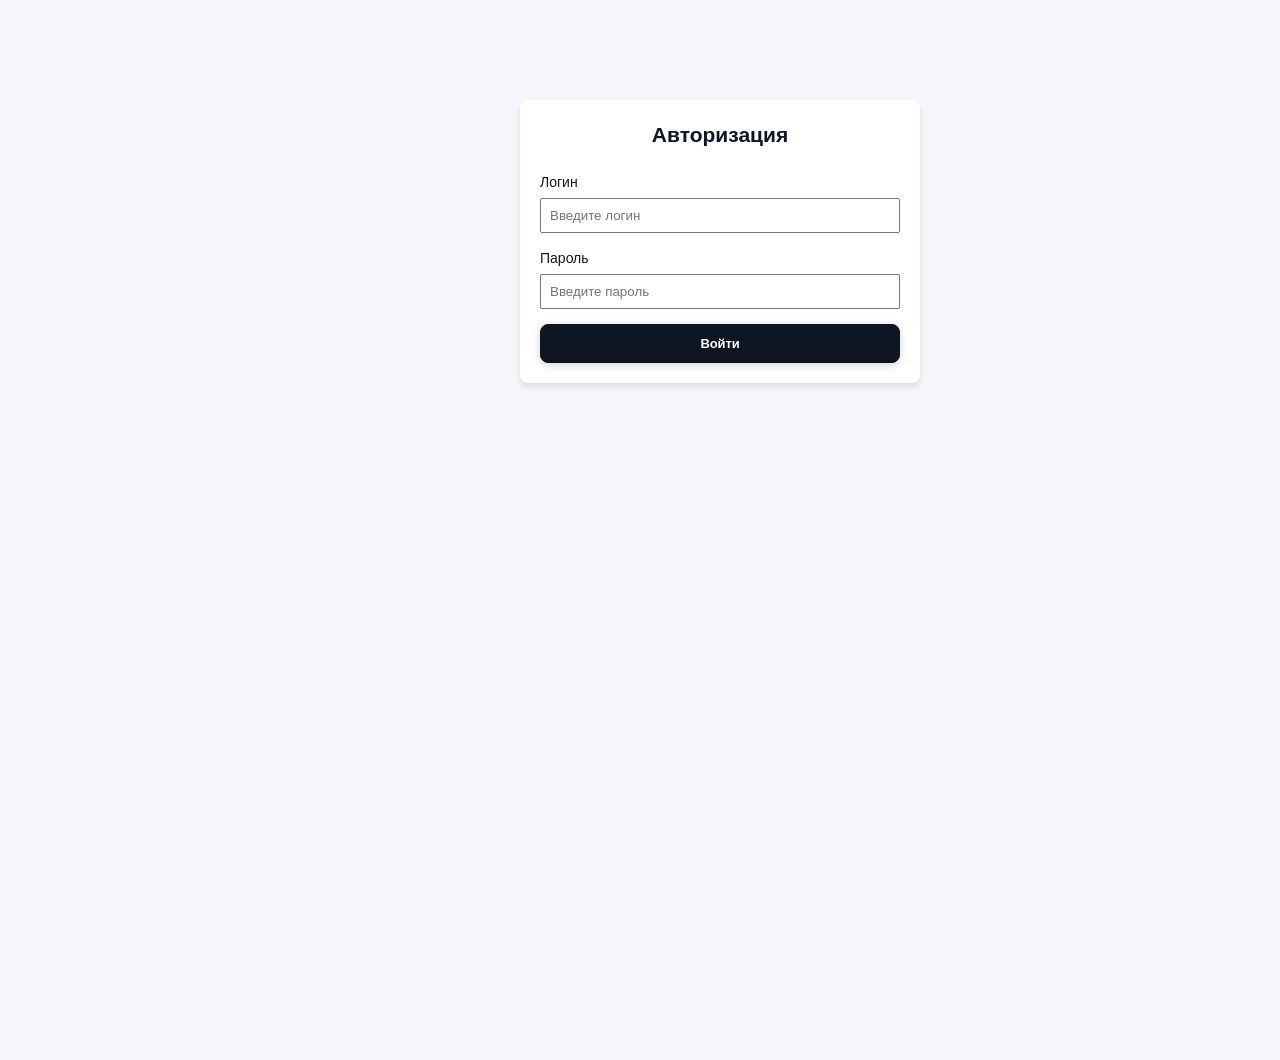
<file: static/login.html>
<!DOCTYPE html>
<html lang="ru">
<head>
    <meta charset="UTF-8">
    <title>Вход в LabControl</title>
    <link rel="stylesheet" href="style.css"> 
    <style>
        .login-card { max-width: 400px; margin: 100px auto; padding: 20px; background: #fff; border-radius: 8px; box-shadow: 0 4px 6px rgba(0,0,0,0.1); }
        .login-card h2 { text-align: center; margin-bottom: 20px; }
        .form-group { margin-bottom: 15px; }
        .form-group label { display: block; margin-bottom: 5px; }
        .form-group input { width: 100%; padding: 8px; box-sizing: border-box; }
        .btn-block { width: 100%; margin-top: 10px; }
    </style>
</head>
<body>
    <div class="login-card">
        <h2>Авторизация</h2>
        <div class="form-group">
            <label>Логин</label>
            <input type="text" id="username" placeholder="Введите логин">
        </div>
        <div class="form-group">
            <label>Пароль</label>
            <input type="password" id="password" placeholder="Введите пароль">
        </div>
        <button class="btn btn-primary btn-block" id="login-btn">Войти</button>
    </div>

    <script src="api.js"></script>
    <script>
        document.getElementById('login-btn').addEventListener('click', async () => {
            const u = document.getElementById('username').value;
            const p = document.getElementById('password').value;
            try {
                await api.login(u, p);
                window.location.href = "index.html"; // Возвращаемся на главную
            } catch (e) {
                alert("Ошибка входа! Проверьте логин и пароль.");
            }
        });
    </script>
</body>
</html>
</file>
<file: static/style.css>
@import url('https://fonts.googleapis.com/css2?family=DM+Mono:wght@400;500&family=DM+Sans:ital,opsz,wght@0,9..40,300;0,9..40,400;0,9..40,500;0,9..40,600;0,9..40,700;1,9..40,400&display=swap');

*, *::before, *::after { margin: 0; padding: 0; box-sizing: border-box; }

:root {
  --bg:         #F4F6FA;
  --bg2:        #ECEEF4;
  --white:      #FFFFFF;
  --surface:    #FFFFFF;
  --surface2:   #F8F9FC;

  --border:     #E2E5EE;
  --border2:    #CDD1DE;

  --ink:        #0F1623;
  --ink2:       #3D4659;
  --ink3:       #8592A8;
  --ink4:       #B5BECA;

  --blue:       #1A6BFF;
  --blue-soft:  #EBF1FF;
  --blue-mid:   #C2D4FF;

  --green:      #0BA360;
  --green-soft: #E6F7EF;
  --green-mid:  #9BE3C2;

  --amber:      #D97706;
  --amber-soft: #FEF3E2;
  --amber-mid:  #FCD28A;

  --red:        #DC2626;
  --red-soft:   #FEE9E9;

  --mono: 'DM Mono', monospace;
  --sans: 'DM Sans', sans-serif;

  --radius: 10px;
  --shadow-sm: 0 1px 3px rgba(15,22,35,0.06), 0 1px 2px rgba(15,22,35,0.04);
  --shadow: 0 2px 8px rgba(15,22,35,0.08), 0 1px 3px rgba(15,22,35,0.05);
  --shadow-md: 0 4px 20px rgba(15,22,35,0.10), 0 2px 6px rgba(15,22,35,0.06);
}

html, body {
  width: 1440px;
  min-height: 960px;
  background: var(--bg);
  color: var(--ink);
  font-family: var(--sans);
  font-size: 14px;
  line-height: 1.5;
  -webkit-font-smoothing: antialiased;
}

/* ───── SIDEBAR ───── */
.sidebar {
  position: fixed;
  left: 0; top: 0; bottom: 0;
  width: 232px;
  background: var(--white);
  border-right: 1px solid var(--border);
  display: flex;
  flex-direction: column;
  z-index: 20;
}

.logo-area {
  padding: 22px 20px 18px;
  border-bottom: 1px solid var(--border);
  display: flex;
  align-items: center;
  gap: 10px;
}

.logo-mark {
  width: 32px; height: 32px;
  background: var(--ink);
  border-radius: 8px;
  display: flex; align-items: center; justify-content: center;
  flex-shrink: 0;
}

.logo-mark svg { display: block; }

.logo-text { display: flex; flex-direction: column; }
.logo-name { font-size: 14px; font-weight: 700; letter-spacing: -0.02em; color: var(--ink); }
.logo-ver { font-family: var(--mono); font-size: 9px; color: var(--ink4); letter-spacing: 0.08em; margin-top: 1px; }

.nav { flex: 1; padding: 14px 12px; overflow-y: auto; }

.nav-section-label {
  font-family: var(--mono);
  font-size: 9px;
  font-weight: 500;
  letter-spacing: 0.14em;
  text-transform: uppercase;
  color: var(--ink4);
  padding: 10px 8px 6px;
}

.nav-item {
  display: flex;
  align-items: center;
  gap: 9px;
  padding: 8px 10px;
  border-radius: 8px;
  font-size: 13px;
  font-weight: 500;
  color: var(--ink3);
  cursor: pointer;
  margin-bottom: 1px;
  transition: background 0.12s, color 0.12s;
}

.nav-item:hover { background: var(--bg2); color: var(--ink2); }

.nav-item.active {
  background: var(--blue-soft);
  color: var(--blue);
  font-weight: 600;
}

.nav-icon {
  width: 16px; height: 16px;
  flex-shrink: 0;
  opacity: 0.7;
}
.nav-item.active .nav-icon { opacity: 1; }

.nav-badge {
  margin-left: auto;
  font-family: var(--mono);
  font-size: 9px;
  font-weight: 500;
  background: var(--blue);
  color: #fff;
  padding: 1px 6px;
  border-radius: 10px;
}

.nav-badge.amber { background: var(--amber); }
.nav-badge.red { background: var(--red); }

.nav-divider { height: 1px; background: var(--border); margin: 8px 0; }

/* Experiment in nav — context item */
.nav-exp-ctx {
  margin: 6px 0;
  background: var(--bg2);
  border-radius: 8px;
  padding: 10px 12px;
  border-left: 3px solid var(--blue);
}

.nav-exp-ctx-label {
  font-family: var(--mono);
  font-size: 8px;
  letter-spacing: 0.12em;
  text-transform: uppercase;
  color: var(--blue);
  margin-bottom: 3px;
}

.nav-exp-ctx-name {
  font-size: 11.5px;
  font-weight: 600;
  color: var(--ink);
  white-space: nowrap;
  overflow: hidden;
  text-overflow: ellipsis;
}

.nav-exp-ctx-sub {
  font-family: var(--mono);
  font-size: 9px;
  color: var(--ink3);
  margin-top: 1px;
}

.sidebar-footer {
  padding: 14px 16px;
  border-top: 1px solid var(--border);
  display: flex;
  align-items: center;
  gap: 10px;
}

.user-ava {
  width: 32px; height: 32px;
  border-radius: 8px;
  background: linear-gradient(135deg, #DBEAFE, #C7D2FE);
  border: 1px solid var(--border2);
  display: flex; align-items: center; justify-content: center;
  font-size: 11px;
  font-weight: 700;
  color: var(--blue);
  flex-shrink: 0;
}

.user-info { flex: 1; min-width: 0; }
.user-name { font-size: 12px; font-weight: 600; white-space: nowrap; overflow: hidden; text-overflow: ellipsis; }
.user-role { font-family: var(--mono); font-size: 9px; color: var(--ink4); margin-top: 1px; }

/* ───── MAIN ───── */
.main {
  margin-left: 232px;
  min-height: 960px;
  display: flex;
  flex-direction: column;
}

/* ───── TOPBAR ───── */
.topbar {
  height: 54px;
  background: var(--white);
  border-bottom: 1px solid var(--border);
  display: flex;
  align-items: center;
  padding: 0 28px;
  gap: 16px;
  position: sticky;
  top: 0;
  z-index: 10;
}

.breadcrumb {
  display: flex;
  align-items: center;
  gap: 6px;
  font-size: 12.5px;
  color: var(--ink3);
}

.breadcrumb span { color: var(--ink4); }
.breadcrumb b { color: var(--ink); font-weight: 600; }

.topbar-sep { flex: 1; }

.status-live {
  display: flex;
  align-items: center;
  gap: 7px;
  font-family: var(--mono);
  font-size: 10px;
  font-weight: 500;
  color: var(--green);
  background: var(--green-soft);
  border: 1px solid var(--green-mid);
  border-radius: 6px;
  padding: 5px 11px;
  letter-spacing: 0.05em;
}

.live-dot {
  width: 6px; height: 6px;
  border-radius: 50%;
  background: var(--green);
  box-shadow: 0 0 0 3px rgba(11,163,96,0.2);
  animation: livepulse 2s infinite;
}

@keyframes livepulse {
  0%,100% { box-shadow: 0 0 0 3px rgba(11,163,96,0.2); }
  50% { box-shadow: 0 0 0 5px rgba(11,163,96,0.1); }
}

.topbar-icon-btn {
  width: 34px; height: 34px;
  border-radius: 8px;
  border: 1px solid var(--border);
  background: var(--white);
  display: flex; align-items: center; justify-content: center;
  cursor: pointer;
  color: var(--ink3);
  box-shadow: var(--shadow-sm);
}

.notif-wrap { position: relative; }
.notif-pip {
  position: absolute;
  top: 6px; right: 6px;
  width: 7px; height: 7px;
  border-radius: 50%;
  background: var(--red);
  border: 1.5px solid var(--white);
}

/* ───── CONTENT ───── */
.content {
  flex: 1;
  padding: 24px 28px;
  display: flex;
  flex-direction: column;
  gap: 20px;
}

/* ───── EXPERIMENT HEADER ───── */
.exp-header {
  background: var(--white);
  border: 1px solid var(--border);
  border-radius: var(--radius);
  padding: 20px 24px;
  box-shadow: var(--shadow-sm);
  display: flex;
  align-items: flex-start;
  gap: 20px;
}

.exp-header-left { flex: 1; }

.exp-tag-row {
  display: flex;
  align-items: center;
  gap: 8px;
  margin-bottom: 8px;
}

.tag {
  display: inline-flex;
  align-items: center;
  gap: 5px;
  font-family: var(--mono);
  font-size: 9px;
  font-weight: 500;
  letter-spacing: 0.08em;
  text-transform: uppercase;
  padding: 3px 9px;
  border-radius: 5px;
}

.tag-blue { background: var(--blue-soft); color: var(--blue); border: 1px solid var(--blue-mid); }
.tag-green { background: var(--green-soft); color: var(--green); border: 1px solid var(--green-mid); }
.tag-amber { background: var(--amber-soft); color: var(--amber); border: 1px solid var(--amber-mid); }
.tag-red { background: var(--red-soft); color: var(--red); border: 1px solid #FECACA; }
.tag-neutral { background: var(--bg2); color: var(--ink3); border: 1px solid var(--border); }

.tag-dot {
  width: 5px; height: 5px;
  border-radius: 50%;
  background: currentColor;
}

.exp-title {
  font-size: 20px;
  font-weight: 700;
  letter-spacing: -0.025em;
  color: var(--ink);
  margin-bottom: 5px;
}

.exp-meta {
  display: flex;
  align-items: center;
  gap: 16px;
  font-size: 12.5px;
  color: var(--ink3);
}

.exp-meta-item {
  display: flex;
  align-items: center;
  gap: 5px;
}

.exp-meta-item svg { opacity: 0.5; }

.exp-header-stats {
  display: flex;
  gap: 1px;
  background: var(--border);
  border-radius: 8px;
  overflow: hidden;
  border: 1px solid var(--border);
  flex-shrink: 0;
}

.exp-stat {
  background: var(--white);
  padding: 12px 20px;
  display: flex;
  flex-direction: column;
  gap: 2px;
  min-width: 110px;
}

.exp-stat-label {
  font-family: var(--mono);
  font-size: 8.5px;
  letter-spacing: 0.1em;
  text-transform: uppercase;
  color: var(--ink4);
}

.exp-stat-value {
  font-size: 18px;
  font-weight: 700;
  letter-spacing: -0.02em;
  color: var(--ink);
}

.exp-stat-value.blue { color: var(--blue); }
.exp-stat-value.green { color: var(--green); }
.exp-stat-value.amber { color: var(--amber); }

.exp-stat-sub {
  font-family: var(--mono);
  font-size: 9px;
  color: var(--ink4);
}

/* ───── MAIN GRID ───── */
.main-grid {
  display: grid;
  grid-template-columns: 1fr 300px;
  gap: 18px;
  align-items: start;
}

/* ───── CARD ───── */
.card {
  background: var(--white);
  border: 1px solid var(--border);
  border-radius: var(--radius);
  box-shadow: var(--shadow-sm);
  overflow: hidden;
}

.card-header {
  padding: 15px 20px;
  border-bottom: 1px solid var(--border);
  display: flex;
  align-items: center;
  gap: 10px;
  background: var(--white);
}

.card-title {
  font-size: 13px;
  font-weight: 600;
  color: var(--ink);
  flex: 1;
  letter-spacing: -0.01em;
}

.card-action {
  font-size: 12px;
  font-weight: 500;
  color: var(--blue);
  cursor: pointer;
  padding: 3px 8px;
  border-radius: 5px;
  border: 1px solid var(--blue-mid);
  background: var(--blue-soft);
  font-family: var(--mono);
  font-size: 10px;
  letter-spacing: 0.04em;
}

/* ───── CONTROL PANEL ───── */
.control-panel {
  background: var(--white);
  border: 1px solid var(--border);
  border-radius: var(--radius);
  box-shadow: var(--shadow-sm);
  overflow: hidden;
}

.control-header {
  padding: 15px 20px;
  border-bottom: 1px solid var(--border);
  display: flex;
  align-items: center;
  gap: 10px;
  background: var(--bg2);
}

.control-title { font-size: 13px; font-weight: 600; color: var(--ink); flex: 1; }

.ctrl-row {
  padding: 16px 20px;
  border-bottom: 1px solid var(--bg2);
}

.ctrl-row:last-child { border-bottom: none; }

.ctrl-label {
  font-family: var(--mono);
  font-size: 9.5px;
  letter-spacing: 0.08em;
  text-transform: uppercase;
  color: var(--ink3);
  margin-bottom: 8px;
  display: flex;
  align-items: center;
  justify-content: space-between;
}

.ctrl-label span {
  font-size: 11px;
  letter-spacing: 0;
  text-transform: none;
  color: var(--ink2);
  font-weight: 500;
}

/* Slider */
.slider-track {
  height: 4px;
  background: var(--border);
  border-radius: 2px;
  position: relative;
  margin-bottom: 8px;
}

.slider-fill {
  position: absolute;
  left: 0; top: 0; bottom: 0;
  background: var(--blue);
  border-radius: 2px;
}

.slider-thumb {
  position: absolute;
  top: 50%;
  transform: translate(-50%, -50%);
  width: 14px; height: 14px;
  background: var(--white);
  border: 2px solid var(--blue);
  border-radius: 50%;
  box-shadow: 0 1px 4px rgba(26,107,255,0.3);
}

.slider-labels {
  display: flex;
  justify-content: space-between;
  font-family: var(--mono);
  font-size: 9px;
  color: var(--ink4);
}

/* Toggle */
.toggle-row {
  display: flex;
  align-items: center;
  justify-content: space-between;
  margin-bottom: 8px;
}

.toggle-label { font-size: 12.5px; font-weight: 500; color: var(--ink2); }
.toggle-sub { font-family: var(--mono); font-size: 9px; color: var(--ink4); }

.toggle {
  width: 36px; height: 20px;
  border-radius: 10px;
  position: relative;
  flex-shrink: 0;
}

.toggle.on { background: var(--blue); }
.toggle.off { background: var(--border2); }

.toggle-knob {
  position: absolute;
  top: 2px;
  width: 16px; height: 16px;
  background: white;
  border-radius: 50%;
  box-shadow: 0 1px 3px rgba(0,0,0,0.15);
  transition: left 0.15s;
}

.toggle.on .toggle-knob { left: 18px; }
.toggle.off .toggle-knob { left: 2px; }

/* Select */
.ctrl-select {
  display: flex;
  gap: 4px;
}

.ctrl-opt {
  flex: 1;
  padding: 6px;
  border-radius: 6px;
  border: 1px solid var(--border);
  background: var(--bg2);
  font-family: var(--mono);
  font-size: 10px;
  text-align: center;
  color: var(--ink3);
  cursor: pointer;
}

.ctrl-opt.active {
  background: var(--blue-soft);
  border-color: var(--blue-mid);
  color: var(--blue);
  font-weight: 500;
}

/* Numeric input */
.num-input-row {
  display: flex;
  align-items: center;
  gap: 8px;
}

.num-input {
  flex: 1;
  background: var(--bg2);
  border: 1px solid var(--border);
  border-radius: 7px;
  padding: 7px 12px;
  font-family: var(--mono);
  font-size: 14px;
  font-weight: 500;
  color: var(--ink);
  text-align: right;
}

.num-unit {
  font-family: var(--mono);
  font-size: 11px;
  color: var(--ink4);
  min-width: 30px;
}

.num-stepper {
  display: flex;
  flex-direction: column;
  gap: 2px;
}

.num-step-btn {
  width: 20px; height: 20px;
  border-radius: 5px;
  border: 1px solid var(--border);
  background: var(--white);
  display: flex; align-items: center; justify-content: center;
  cursor: pointer;
  font-size: 12px;
  color: var(--ink3);
  box-shadow: var(--shadow-sm);
}

/* ───── MAIN CONTROL BUTTONS ───── */
.ctrl-actions {
  padding: 16px 20px;
  display: flex;
  gap: 8px;
  border-top: 1px solid var(--border);
  background: var(--bg2);
}

.btn {
  flex: 1;
  padding: 10px 14px;
  border-radius: 8px;
  border: 1px solid transparent;
  font-family: var(--sans);
  font-size: 13px;
  font-weight: 600;
  cursor: pointer;
  display: flex;
  align-items: center;
  justify-content: center;
  gap: 6px;
  letter-spacing: -0.01em;
}

.btn-primary {
  background: var(--ink);
  color: #fff;
  border-color: var(--ink);
  box-shadow: 0 2px 8px rgba(15,22,35,0.18);
}

.btn-danger {
  background: var(--red-soft);
  color: var(--red);
  border-color: #FECACA;
}

.btn-ghost {
  background: var(--white);
  color: var(--ink2);
  border-color: var(--border);
}

/* ───── CHARTS ───── */
.charts-col { display: flex; flex-direction: column; gap: 16px; }

.chart-tabs {
  display: flex;
  gap: 2px;
  padding: 4px;
  background: var(--bg2);
  border-radius: 8px;
}

.chart-tab {
  flex: 1;
  padding: 6px 10px;
  border-radius: 6px;
  font-size: 11.5px;
  font-weight: 500;
  text-align: center;
  cursor: pointer;
  color: var(--ink3);
  font-family: var(--mono);
}

.chart-tab.active {
  background: var(--white);
  color: var(--blue);
  box-shadow: var(--shadow-sm);
}

.chart-wrap { padding: 16px 20px 0; }
.chart-wrap-inner { position: relative; height: 140px; }
.chart-svg { width: 100%; height: 100%; }

.chart-yaxis {
  display: flex;
  flex-direction: column;
  justify-content: space-between;
  position: absolute;
  left: 0; top: 0; bottom: 0;
  width: 36px;
}

.chart-ylabel {
  font-family: var(--mono);
  font-size: 8.5px;
  color: var(--ink4);
  line-height: 1;
}

.chart-foot {
  display: flex;
  justify-content: space-between;
  padding: 6px 20px 14px;
  border-top: 1px solid var(--bg2);
  margin-top: 8px;
}

.chart-cur {
  display: flex;
  align-items: baseline;
  gap: 5px;
}

.chart-cur-val {
  font-size: 22px;
  font-weight: 700;
  letter-spacing: -0.03em;
  color: var(--ink);
}

.chart-cur-unit {
  font-family: var(--mono);
  font-size: 11px;
  color: var(--ink4);
}

.chart-cur-delta {
  font-family: var(--mono);
  font-size: 10px;
  padding: 2px 6px;
  border-radius: 4px;
  margin-left: 4px;
}

.delta-up { background: #FEE9E9; color: var(--red); }
.delta-down { background: var(--green-soft); color: var(--green); }
.delta-ok { background: var(--bg2); color: var(--ink4); }

.chart-stats {
  display: flex;
  gap: 16px;
}

.chart-stat {
  display: flex;
  flex-direction: column;
  gap: 1px;
  align-items: flex-end;
}

.chart-stat-label {
  font-family: var(--mono);
  font-size: 8.5px;
  text-transform: uppercase;
  letter-spacing: 0.08em;
  color: var(--ink4);
}

.chart-stat-val {
  font-family: var(--mono);
  font-size: 12px;
  font-weight: 500;
  color: var(--ink2);
}

/* ───── PARAMS GRID ───── */
.params-grid {
  display: grid;
  grid-template-columns: repeat(3, 1fr);
  gap: 1px;
  background: var(--border);
  border-top: 1px solid var(--border);
}

.param-cell {
  background: var(--white);
  padding: 12px 16px;
}

.param-name {
  font-family: var(--mono);
  font-size: 9px;
  text-transform: uppercase;
  letter-spacing: 0.1em;
  color: var(--ink4);
  margin-bottom: 4px;
}

.param-value {
  font-size: 17px;
  font-weight: 700;
  letter-spacing: -0.02em;
  color: var(--ink);
  line-height: 1.1;
}

.param-value.ok { color: var(--green); }
.param-value.warn { color: var(--amber); }
.param-value.crit { color: var(--red); }

.param-unit {
  font-family: var(--mono);
  font-size: 10px;
  color: var(--ink4);
  margin-left: 2px;
}

.param-trend {
  font-family: var(--mono);
  font-size: 9px;
  color: var(--ink4);
  margin-top: 3px;
}

/* ───── LOG ───── */
.log-body { padding: 4px 0; max-height: 220px; overflow-y: auto; }
.log-body::-webkit-scrollbar { width: 3px; }
.log-body::-webkit-scrollbar-thumb { background: var(--border); border-radius: 2px; }

.log-entry {
  display: flex;
  align-items: flex-start;
  gap: 10px;
  padding: 8px 20px;
  border-bottom: 1px solid var(--bg2);
  font-size: 12px;
}

.log-entry:last-child { border-bottom: none; }

.log-time {
  font-family: var(--mono);
  font-size: 9.5px;
  color: var(--ink4);
  padding-top: 1px;
  min-width: 42px;
  flex-shrink: 0;
}

.log-indicator {
  width: 6px; height: 6px;
  border-radius: 50%;
  margin-top: 5px;
  flex-shrink: 0;
}

.log-indicator.blue { background: var(--blue); }
.log-indicator.green { background: var(--green); }
.log-indicator.amber { background: var(--amber); }
.log-indicator.red { background: var(--red); }

.log-msg { flex: 1; color: var(--ink2); line-height: 1.45; }
.log-msg strong { color: var(--ink); font-weight: 600; }

/* ───── PROGRESS BAR ───── */
.exp-progress-row {
  padding: 16px 20px;
  border-top: 1px solid var(--border);
  background: var(--bg2);
  display: flex;
  align-items: center;
  gap: 14px;
}

.progress-track {
  flex: 1;
  height: 6px;
  background: var(--border);
  border-radius: 3px;
  overflow: hidden;
}

.progress-fill {
  height: 100%;
  background: linear-gradient(90deg, var(--blue), #4D94FF);
  border-radius: 3px;
  position: relative;
}

.progress-fill::after {
  content: '';
  position: absolute;
  right: 0; top: 0; bottom: 0;
  width: 30px;
  background: linear-gradient(90deg, transparent, rgba(255,255,255,0.5));
  animation: shimmer 2s infinite;
}

@keyframes shimmer { 0%,100% { opacity: 0; } 50% { opacity: 1; } }

.progress-label {
  font-family: var(--mono);
  font-size: 11px;
  font-weight: 500;
  color: var(--blue);
  min-width: 36px;
  text-align: right;
}

.progress-time {
  font-family: var(--mono);
  font-size: 10px;
  color: var(--ink4);
  min-width: 80px;
}

/* ───── RIGHT PANEL ───── */
.right-col { display: flex; flex-direction: column; gap: 16px; }

/* ───── STEP TRACKER ───── */
.steps-body { padding: 14px 20px; }

.step-item {
  display: flex;
  gap: 12px;
  position: relative;
  padding-bottom: 16px;
}

.step-item:last-child { padding-bottom: 0; }

.step-line-col {
  display: flex;
  flex-direction: column;
  align-items: center;
  width: 20px;
  flex-shrink: 0;
}

.step-circle {
  width: 20px; height: 20px;
  border-radius: 50%;
  display: flex; align-items: center; justify-content: center;
  font-family: var(--mono);
  font-size: 9px;
  font-weight: 600;
  flex-shrink: 0;
}

.step-circle.done {
  background: var(--green);
  color: white;
}

.step-circle.active {
  background: var(--blue);
  color: white;
  box-shadow: 0 0 0 3px var(--blue-soft);
}

.step-circle.pending {
  background: var(--bg2);
  color: var(--ink4);
  border: 1px solid var(--border2);
}

.step-connector {
  flex: 1;
  width: 1.5px;
  background: var(--border);
  margin: 3px 0;
}

.step-connector.done { background: var(--green-mid); }

.step-body { flex: 1; padding-top: 1px; }
.step-name { font-size: 12.5px; font-weight: 600; color: var(--ink); margin-bottom: 2px; }
.step-name.pending { color: var(--ink3); font-weight: 500; }
.step-desc { font-size: 11px; color: var(--ink3); line-height: 1.4; }
.step-time { font-family: var(--mono); font-size: 9px; color: var(--ink4); margin-top: 3px; }

/* ───── QUICK PARAMS ───── */
.qparam-list { padding: 8px 0; }
.qparam-item {
  display: flex;
  align-items: center;
  justify-content: space-between;
  padding: 9px 20px;
  border-bottom: 1px solid var(--bg2);
}
.qparam-item:last-child { border-bottom: none; }
.qparam-name { font-size: 12px; color: var(--ink2); font-weight: 500; }
.qparam-val { font-family: var(--mono); font-size: 12.5px; font-weight: 600; color: var(--ink); }
.qparam-val.ok { color: var(--green); }
.qparam-val.warn { color: var(--amber); }

.qparam-indicator {
  width: 8px; height: 8px;
  border-radius: 2px;
  margin-right: 8px;
  flex-shrink: 0;
}
</file>
